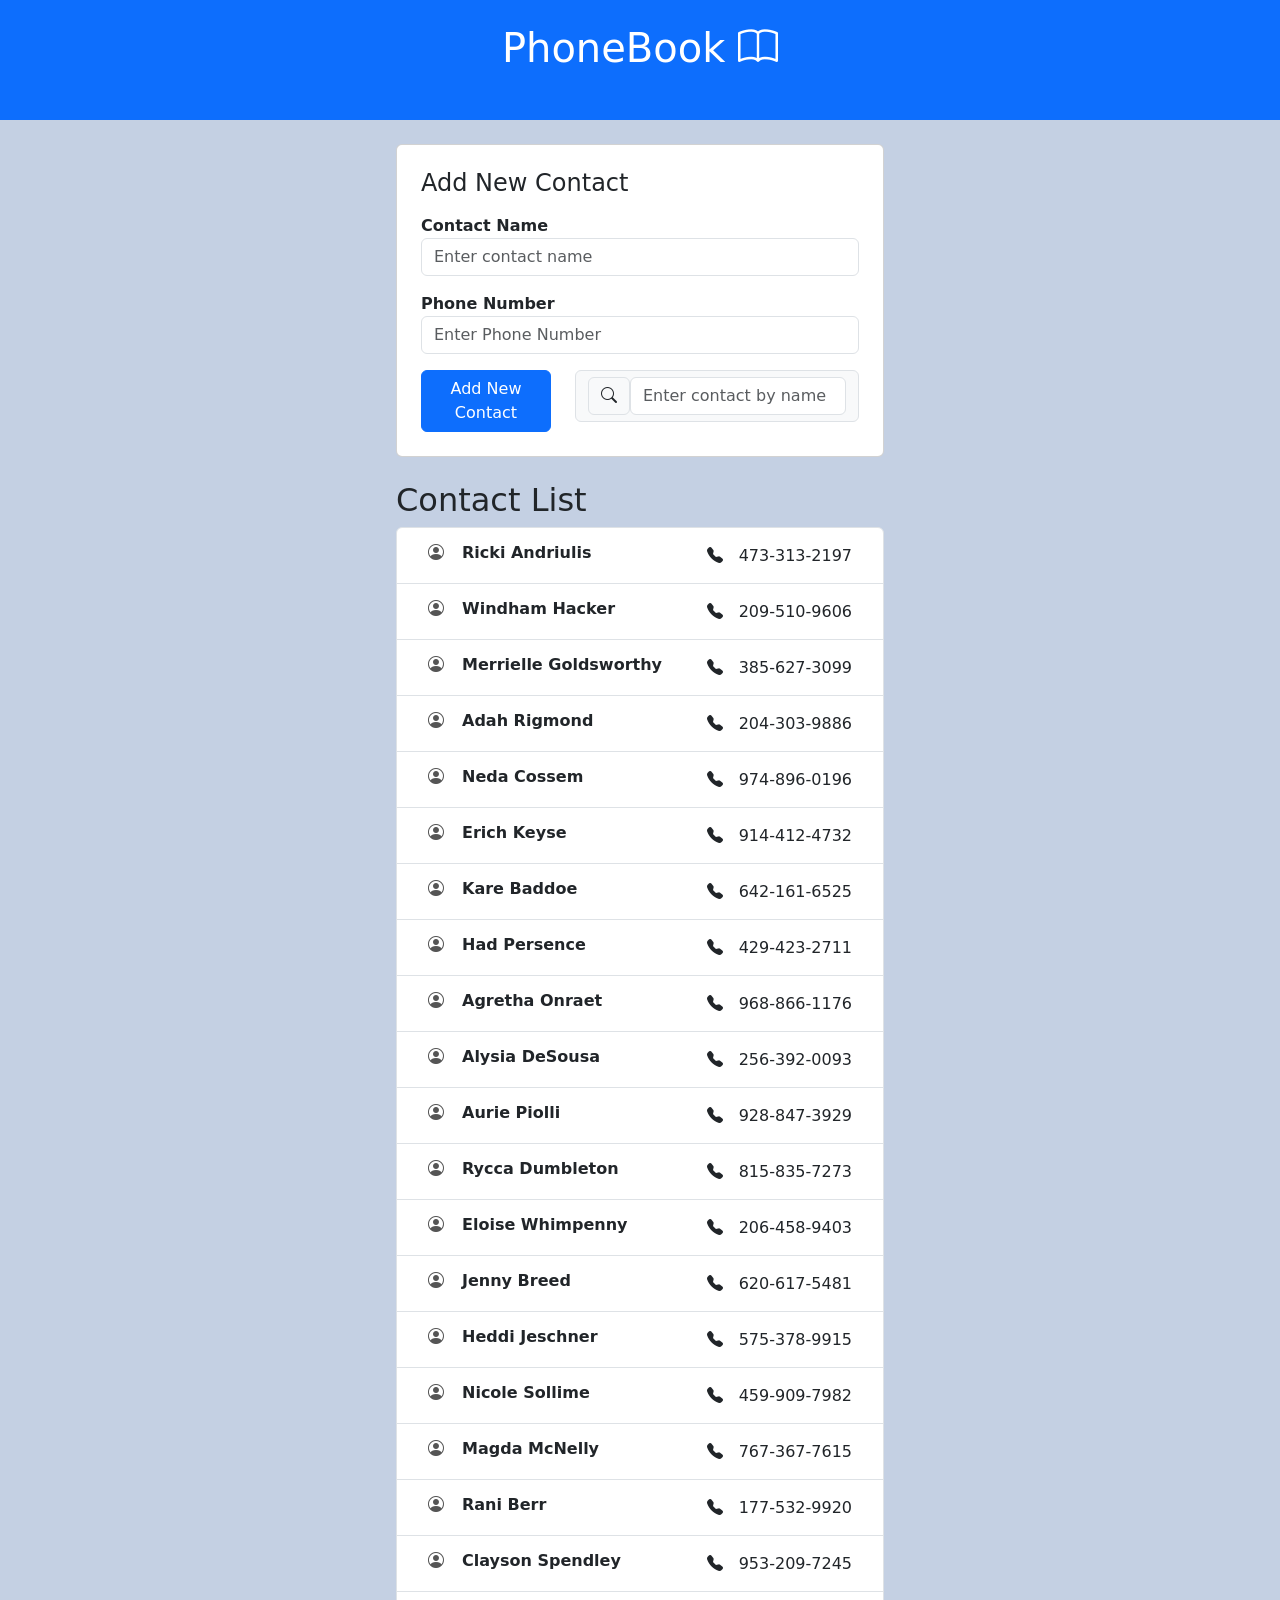
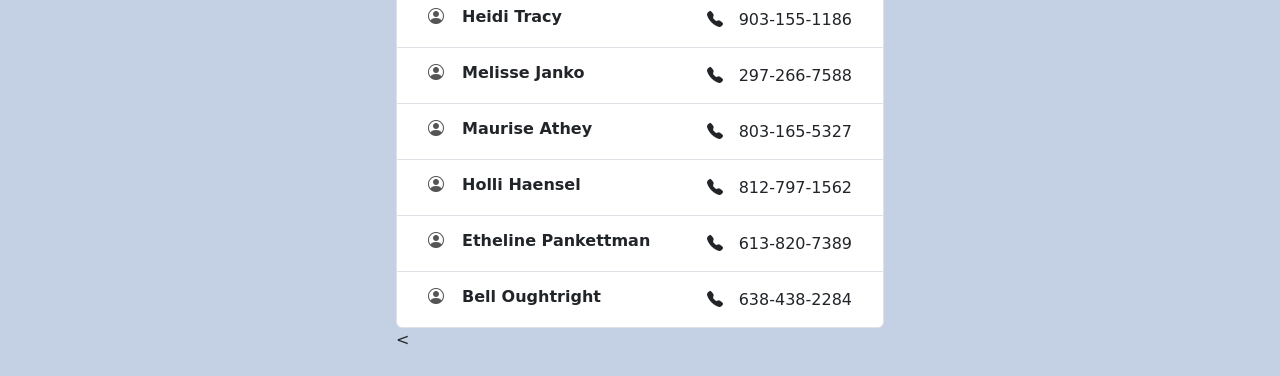
<file: index.html>
<!doctype html>
<html lang="en">
  <head>
    <meta charset="UTF-8" />
    <meta name="viewport" content="width=device-width, initial-scale=1.0" />
    <title>Phone Book</title>
    <link
      href="https://cdn.jsdelivr.net/npm/bootstrap@5.3.3/dist/css/bootstrap.min.css"
      rel="stylesheet"
    />
    <link
      rel="stylesheet"
      href="https://cdn.jsdelivr.net/npm/bootstrap-icons@1.11.3/font/bootstrap-icons.min.css"
    />
    <link rel="stylesheet" href="style.css" />
  </head>
  <body>
    <nav class="bg-primary text-white py-4">
      <h1 class="mb-4 text-center">
        PhoneBook
      <i class="bi bi-book"></i>
    </h1>
    </nav>
    <main class="container my-4">
      <section class="card p-4 mb-4">
        <h2 class="h4 mb-3">Add New Contact</h2>
        <!-- contact list form -->
        <form id="contactForm">
          <div class="mb-3">
            <label label="nameInput" class="form-label">Contact Name</label>
            <input
              type="text"
              id="nameInput"
              class="form-control"
              placeholder="Enter contact name"
              required
            />
          </div>
          <div class="mb-3">
            <label for="phoneInput" class="form-label">Phone Number</label>
            <input
              type="tel"
              id="phoneInput"
              class="form-control"
              placeholder="Enter Phone Number"
            />
          </div>
          <div class="row">
            <div class="col-md-4">
              <button type="button" id="addBtn" class="btn btn-primary">
            Add New Contact
              </button>
            </div>
            <div class="col-md-8">
                <div class="input-group-text">
                  <span class="input-group-text">
                  <i class="bi bi-search"></i></span>

                  <input
                    type="text"
                    id="searchInput"
                    class="form-control"
                    placeholder="Enter contact by name"
                  />
              </div>              
            </div>
          </div>
        </form>
      </section>
      <!-- search element -->
      <section class="mb-4">
      
      </section>
      <!-- Fetch Contacts List -->
    <h2>Contact List</h2>
        <ul id="contactsList" class="list-group"></ul>
        <p id="noContact" class="text-center mt-3 d-none">No Contacts Found</p>
      </section>  <section>
        <
    </main>
    <script src="https://cdn.jsdelivr.net/npm/bootstrap@5.3.3/dist/js/bootstrap.bundle.min.js"></script>
    <script src="script.js"></script>
  </body>
</html>
</file>
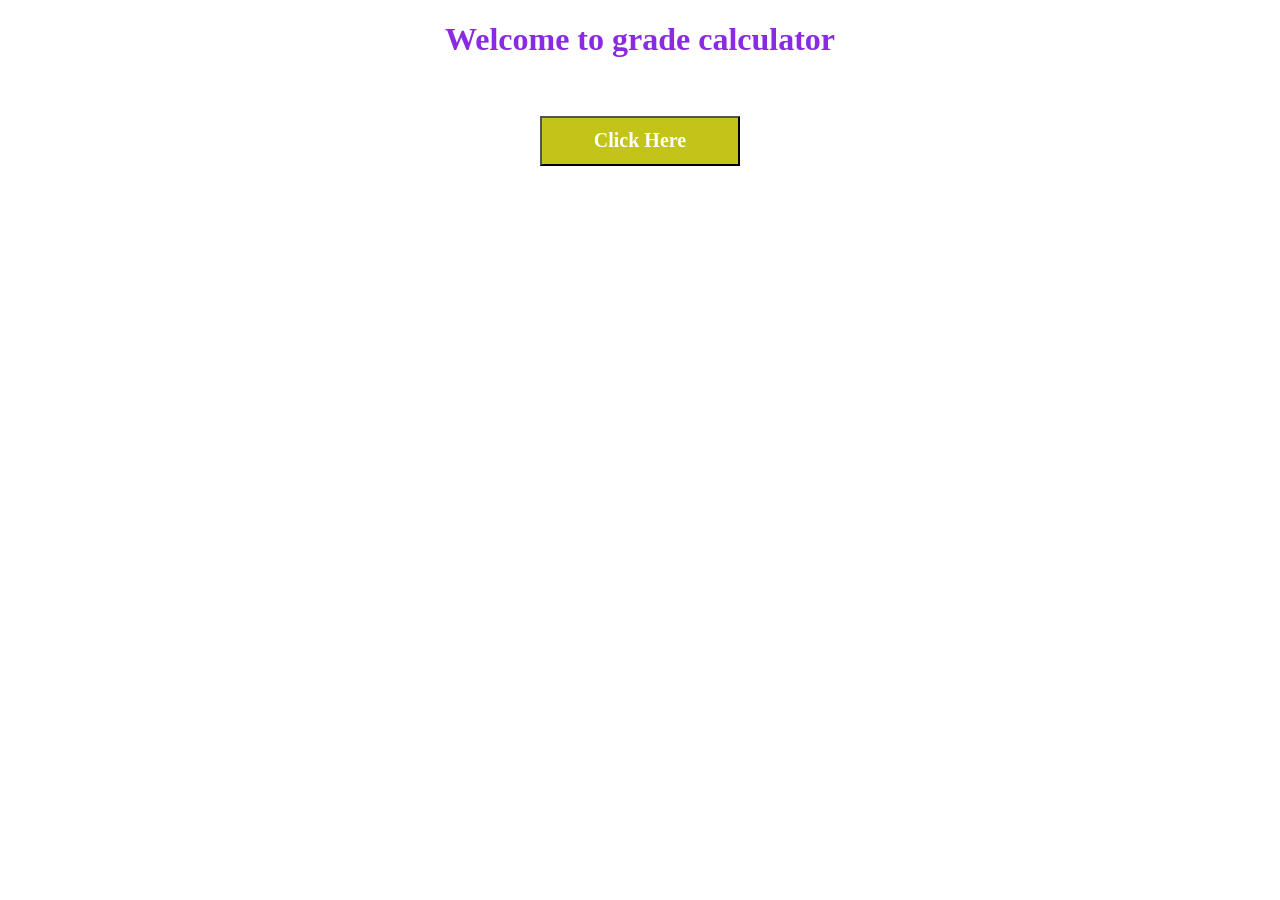
<file: A1-Gradecalculator/index.html>
<!doctype html>
<html lang="en">
  <head>
    <meta charset="UTF-8" />
    <meta name="viewport" content="width=device-width, initial-scale=1.0" />
    <title>JavaScript Assignment 1</title>

    <link rel="stylesheet" href="./css/acss1.css" />
  </head>
  <body>
    <h1>Welcome to grade calculator</h1>
    <br /><br />
    <div class="welcomebutton">
      <button onclick="welcomeNote()">Click Here</button>
    </div>

    <script src="./js/ajs1.js
    "></script>
  </body>
</html>
</file>
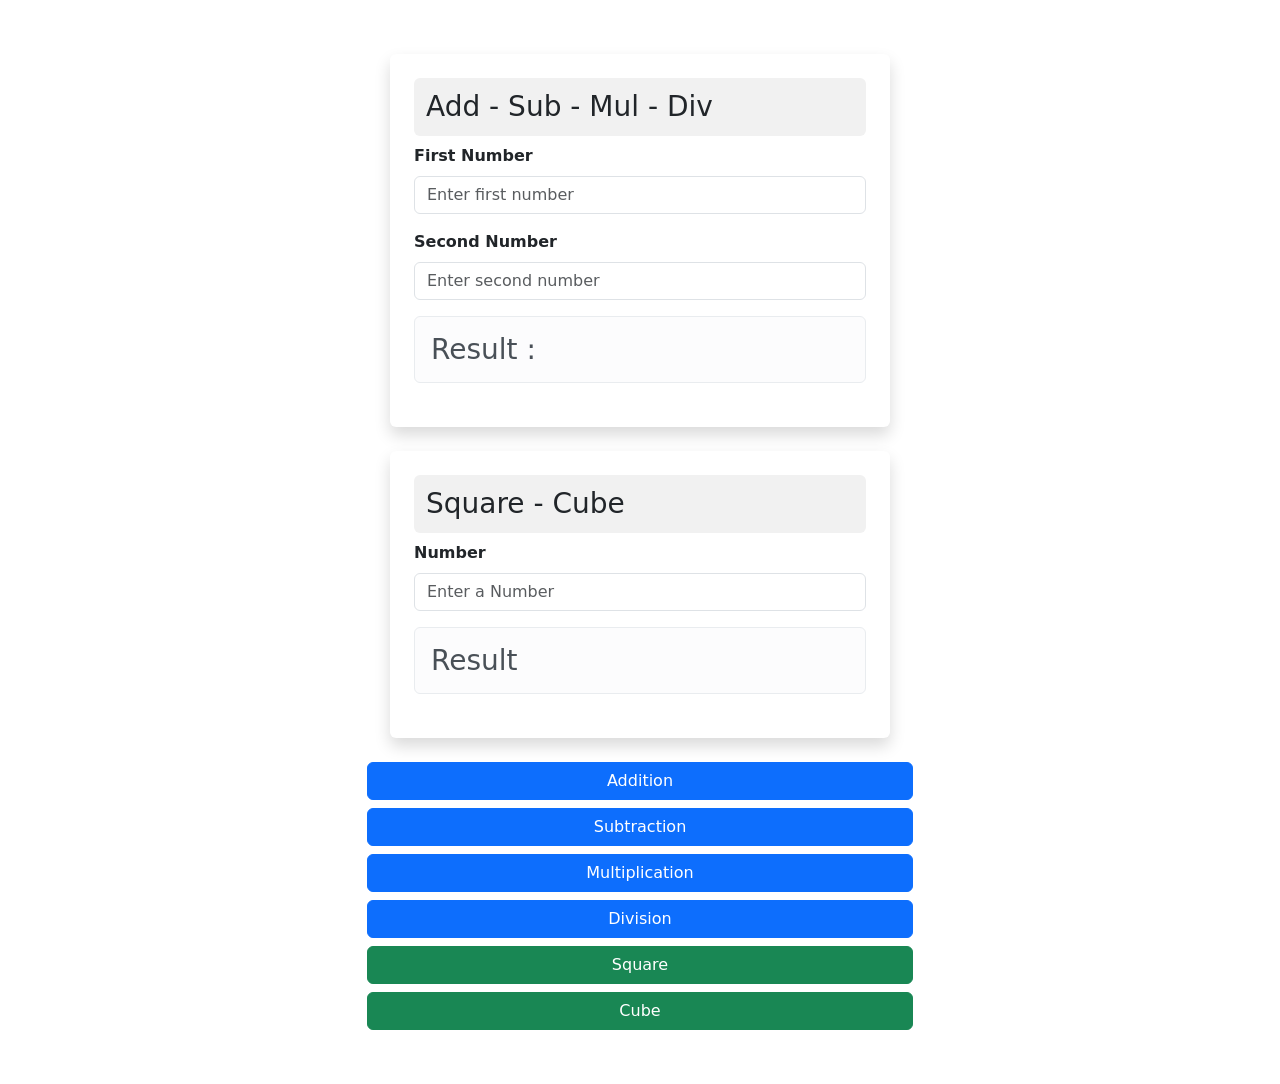
<file: A2-Calculator/index.html>
<!doctype html>
<html lang="en">
  <head>
    <meta charset="UTF-8" />
    <meta name="viewport" content="width=device-width, initial-scale=1.0" />
    <title>Task2-Calculator</title>
    <link rel="stylesheet" href="stylea2.css" />
    <link
      href="https://cdn.jsdelivr.net/npm/bootstrap@5.3.8/dist/css/bootstrap.min.css"
      rel="stylesheet"
    />
  </head>
  <body>
    <div class="container py-4">
      <div class="row justify-content-center">
        <div class="col-12 col-md-8 col-lg-6">
          <!-- First Form -->
          <form class="form1 bg-white p-4 rounded shadow mb-4" id="form1">
            <div class="mb-3">
              <h3>Add - Sub - Mul - Div</h3>
              <label for="fnumber" class="form-label"> First Number </label>

              <input
                type="number"
                id="fnumber"
                class="form-control"
                placeholder="Enter first number"
              />
            </div>

            <div class="mb-3">
              <label for="snumber" class="form-label"> Second Number </label>

              <input
                type="number"
                id="snumber"
                class="form-control"
                placeholder="Enter second number"
              />
            </div>

            <div>
              <h3 id="result" class="alert alert-light">Result :</h3>
            </div>
          </form>

          <!-- Square / Cube Form -->
          <form class="form2 bg-white p-4 rounded shadow mb-4" id="form2">
            <div class="mb-3">
              <h3>Square - Cube</h3>
              <label for="number" class="form-label"> Number </label>

              <input
                type="number"
                id="number"
                class="form-control"
                placeholder="Enter a Number"
              />
            </div>

            <div>
              <h3 id="res" class="alert alert-light">Result</h3>
            </div>
          </form>

          <!-- Buttons -->
          <div class="d-grid gap-2">
            <button type="button" onclick="add()" class="btn btn-primary">
              Addition
            </button>

            <button type="button" onclick="sub()" class="btn btn-primary">
              Subtraction
            </button>

            <button type="button" onclick="mul()" class="btn btn-primary">
              Multiplication
            </button>

            <button type="button" onclick="div()" class="btn btn-primary">
              Division
            </button>

            <button type="button" onclick="square()" class="btn btn-success">
              Square
            </button>

            <button type="button" onclick="cube()" class="btn btn-success">
              Cube
            </button>
          </div>
        </div>
      </div>
    </div>

    <!-- <div class="container">
      <h2 class="calculator">ARiTHMETIC CALCULATOR</h2>

      <form class="form1">
        <div>
          <label for="fnumber">First Number</label>
          <input type="number" id="fnumber" placeholder="Enter first number" />
        </div>
        <div>
          <label for="snumber">Second Number</label>
          <input type="number" id="snumber" placeholder="Enter second number" />
        </div>
        <div>
          <h3 id="result">Result :</h3>
        </div>
      </form>

      <section>
        <form class="form2">
          <div>
            <label for="number">Number</label>
            <input type="number" id="number" placeholder="Enter a Number" />
          </div>
          <div>
            <h3 id="res">Result</h3>
          </div>
        </form>
      </section>

      <section>
        <div class="buttons">
          <button type="button" onclick="add()">Addition</button>
        </div>
        <div>
          <button type="button" onclick="sub()">Subtraction</button>
        </div>
        <div>
          <button type="button" onclick="mul()">Multiplication</button>
        </div>
        <div>
          <button type="button" onclick="div()">Division</button>
        </div>
        <div>
          <button type="button" onclick="square()">Square</button>
        </div>
        <div>
          <button type="button" onclick="cube()">cube</button>
        </div>
      </section>
    </div> -->

    <script src="scripta2.js"></script>
    <script src="https://cdn.jsdelivr.net/npm/bootstrap@5.3.8/dist/js/bootstrap.bundle.min.js"></script>
  </body>
</html>
</file>
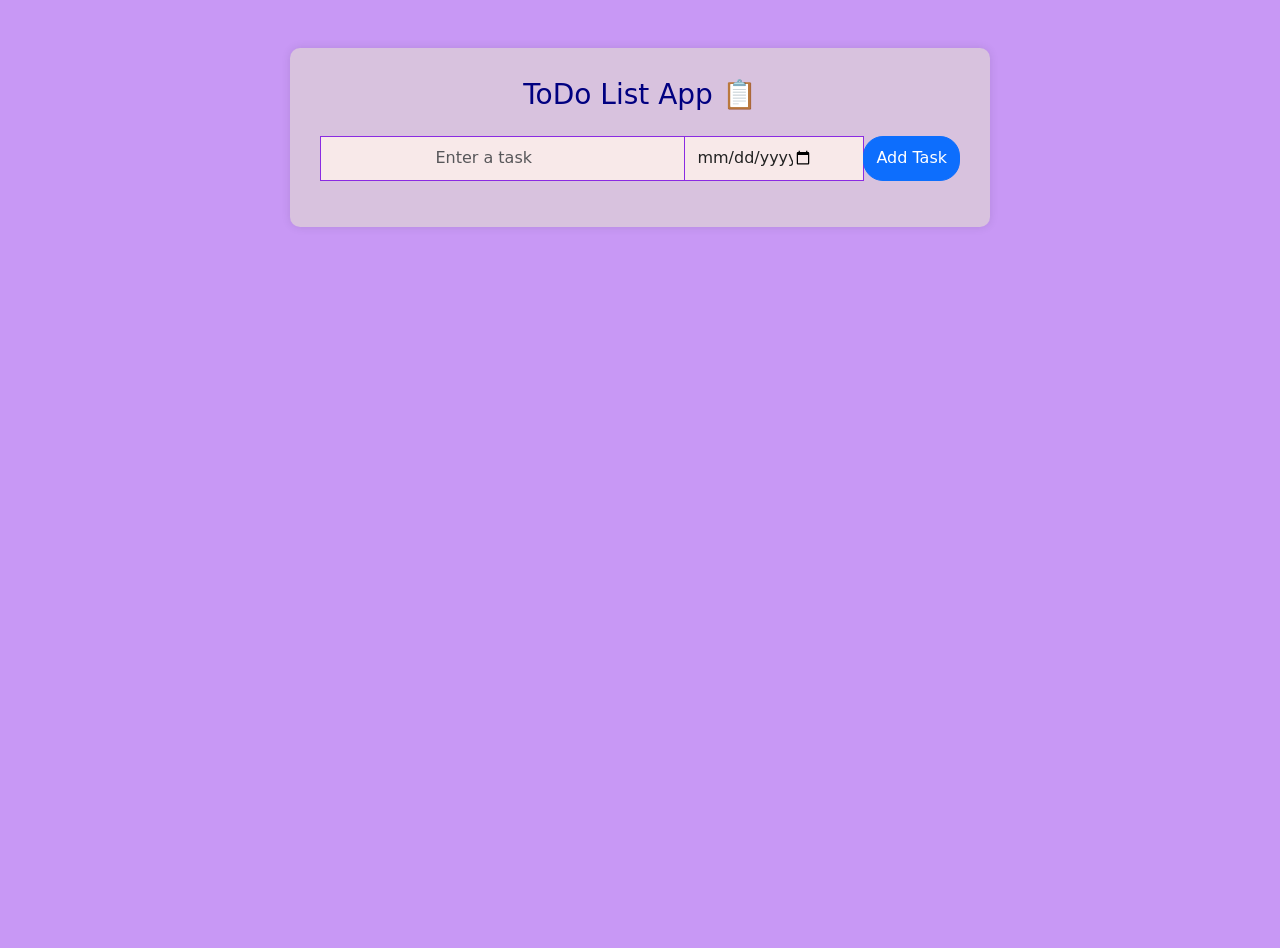
<file: A3-ToDoList/index.html>
<!doctype html>
<html lang="en">
  <head>
    <meta charset="UTF-8" />
    <meta name="viewport" content="width=device-width, initial-scale=1.0" />
    <title>TaskA3- To-Do-List</title>
    <link
      href="https://cdn.jsdelivr.net/npm/bootstrap@5.3.8/dist/css/bootstrap.min.css"
      rel="stylesheet"
    />
    <link
      rel="stylesheet"
      href="https://cdn.jsdelivr.net/npm/bootstrap-icons@1.11.3/font/bootstrap-icons.min.css"
    />
    <link rel="stylesheet" href="./cssTodo/csstodo.css" />
  </head>
  <body>
    <div class="container mt-5">
      <h3 class="text-center mb-4">ToDo List App 📋</h3>
      <!-- Add task form -->
      <form id="taskForm" class="task-form">
        <!-- <div class="row g-0"> -->
        <!-- input -->
        <div class="input-group">
          <input
            class="form-control"
            type="text"
            id="taskInput"
            placeholder="Enter a task"
          />
          <input type="date" id="taskDate" class="form-control" />
          <button class="btn btn-primary" id="addBtn" type="submit">
            Add Task
          </button>
        </div>
        <!-- </div> -->
      </form>

      <!--Task List  -->
      <ul id="taskList" class="taskLis list-group mt-3"></ul>
    </div>
    <script src="./jsTodo/script.js"></script>
    <script src="https://cdn.jsdelivr.net/npm/bootstrap@5.3.8/dist/js/bootstrap.bundle.min.js"></script>
  </body>
</html>
</file>
<file: style.css>
* {
  margin: 0;
  padding: 0;
  box-sizing: border-box;
}

body {
  background-color: #c4d0e3;
}
.container {
  width: 40%;
}
.contact-item {
  display: flex;
  justify-content: space-between;
  align-items: center;
  gap: 15px;
}
.contact-name {
  font-weight: 600;
  margin-bottom: 5px;
}
.phone-number {
  color: #555;
}
.phone-icon {
  color: 0d6efd;
  margin-right: 8px;
}
.user-icon {
  color: #555;
  margin-right: 8px;
}
.contactDetails {
  display: flex;
  justify-content: space-between;
  width: 100%;
  align-items: center;
  padding: 5px;
  margin: auto 10px;
}
.contact-name {
  display: flex;
  align-items: center;
  gap: 10px;
}
.contact-phone {
  display: flex;
  align-items: center;
  gap: 8px;
}
.form-label {
  display: inline;
  font-size: 16px;
  font-weight: 600;
}
@media (max-width: 576px) {
  .contact-item {
    flex-direction: column;
    align-items: flex-start;
  }
}
</file>
<file: A1-Gradecalculator/css/acss1.css>
h1 {
  color: blueviolet;
  font-weight: bold;
  display: flex;
  justify-content: center;
}

button {
  width: 200px;
  height: 50px;
  display: flex;
  justify-content: center;
  align-items: center;
  font-size: 20px;
  font-family: cursive;
  font-weight: bolder;
  background-color: rgb(194, 197, 24);
  color: white;
}
.welcomebutton {
  display: flex;
  justify-content: center;
}
</file>
<file: A2-Calculator/stylea2.css>
* {
  box-sizing: border-box;
}
body {
  margin: 0;
  padding: 30px 15px;
  font-family: Arial, Helvetica, sans-serif;
  background-color: #f4f4f4;
}
.form1,
.form2 {
  width: 100%;
  max-width: 500px;
  margin: 0 auto 20px;
  padding: 25px;
  background-color: white;
  border-radius: 10px;
  box-shadow: 0 2px 10px rgba(0, 0, 0, 0.1);
}

.form1 div,
.form2 div {
  margin-bottom: 20px;
}

label {
  display: block;
  margin-bottom: 8px;
  font-weight: bold;
}

input {
  width: 100%;
  padding: 12px;
  font-size: 16px;
  border: 1px solid #ccc;
  border-radius: 6px;
}

input:focus {
  outline: none;
  border-color: #007bff;
}

h3 {
  margin: 0;
  padding: 12px;
  background-color: #f1f1f1;
  border-radius: 6px;
}

.buttons {
  margin-top: 10px;
}

section:last-child {
  width: 100%;
  max-width: 500px;
  margin: 0 auto;
}

section:last-child > div {
  margin-bottom: 10px;
}

button {
  width: 100%;
  padding: 12px;
  font-size: 16px;
  border: none;
  border-radius: 6px;
  cursor: pointer;
  background-color: #007bff;
  color: white;
}

button:hover {
  opacity: 0.9;
}

/* Mobile */
@media (max-width: 600px) {
  body {
    padding: 15px 10px;
  }

  .form1,
  .form2 {
    padding: 18px;
  }
  .form2 {
    display: none;
  }

  input,
  button {
    font-size: 15px;
  }
}
</file>
<file: A3-ToDoList/cssTodo/csstodo.css>
* {
  padding: 0;
  margin: 0;
  box-sizing: border-box;
}

body {
  /* background-color: #f4f6f8; */
  background-color: rgb(200, 152, 245);
  min-height: 100vh;
}
.container {
  max-width: 700px;
  margin: 60px auto;
  background-color: rgb(216, 194, 222);
  padding: 30px;
  border-radius: 10px;
  box-shadow: 0 0 10px rgba(0, 0, 0, 0.1);
}
h3 {
  color: navy;
}
.input-group {
  display: flex;
  width: 100%;
}
#taskForm {
  width: 100%;
}

.form-control:hover,
.form-control:focus {
  background-color: lightblue;
  color: navy;
  font-weight: bold;
}
.form-control {
  text-align: center;
  background: rgb(248, 233, 233);
  border-color: blueviolet;
  border-radius: 0 20px 20px 0;
  padding-right: 50px;
}

#addBtn {
  height: 45px;
  min-height: 30px;
  border-radius: 20px;
  /* margin-left: -20px; */
}
/* task list */
#taskList {
  width: 100%;
  max-width: 700px;
  margin: 15px auto 0;
  row-gap: 10px;
  border-radius: 10px;
}
/* Individual group */
.list-group-item {
  /* width: 100%; */
  background: rgb(248, 233, 233);
  display: flex;
  align-items: center;
  gap: 10px;
  min-height: 50px;
  padding: 10px 12px;
  border-radius: 10px;
}
/* left side checkbox */
.taskContent {
  display: flex;
  align-items: center;
  gap: 10px;
  flex: 1;
  min-width: 0;
  color: navy;
  font-weight: bold;
}
.taskText {
  overflow: hidden;
  text-overflow: ellipsis;
  white-space: nowrap;
}
#taskDate {
  flex: 0 0 180px;
  text-align: center;
  white-space: nowrap;
  color: #222;
}
.task-checkbox {
  flex-shrink: 0;
  margin-top: 4px;
}
/* right side buttons */
.taskAction {
  display: flex;
  align-items: center;
  justify-content: flex-end;
  flex: 0 0 70px;
  width: 70px;
}
.edit-btn,
.delete-btn {
  cursor: pointer;
  margin-left: 8px;
  font-size: 18px;
  padding: 4px;
  border: none;
  background: none;
}

.edit-btn .bi,
.delete-btn .bi {
  fill: antiquewhite;
  color: navy;
  font-weight: bold;
}

#ErrorMsg {
  color: red;
  margin: 30px auto;
  padding: 20px 12px;
}
@media (max-width: 576px) {
  .container {
    width: 95%;
    margin: 30px auto;
    padding: 20px 12px;
  }
  h3 {
    font-size: 22px;
    margin-bottom: 20px !important;
  }

  /* #taskInput {
    height: 45px;
    flex: 1;
    min-width: 0;
    border-radius: 20px 0 0 20px;
    background: rgb(248, 233, 233);
    border-color: blueviolet;
    font-size: 14px;
  }
  #taskDate {
    height: 45px;
    flex: 0 0 140px;
    background: rgb(248, 233, 233);
    border-color: blueviolet;
    border-radius: 0 20px 20px 0;
  }

  #taskInput:hover,
  #taskInput:focus,
  #taskDate:hover,
  #taskDate:focus {
    background-color: lightblue;
    color: navy;
    font-weight: bold;
  } */

  #addBtn {
    height: 45ps;
    flex: 0 0 90px;
    border-radius: 0 20px 20px 0;
  }
  .list-group-item {
    padding: 9ps 8px;
    gap: 5px;
  }
  .taskContent {
    gap: 8px;
  }
  .taskText {
    font-size: 14px;
  }
  .edit-btn,
  .delete-btn {
    margin-left: 3px;
    padding: 3px;
    font-size: 16px;
  }
}

@media (max-width: 350px) {
  .container {
    width: 80%;
    padding: 15px 8px;
  }
  #addBtn {
    min-width: 70px;
    font-size: 13px;
  }
  .taskText {
    font-size: 13px;
  }
  .edit-btn,
  .delete-btn {
    font-size: 15px;
  }
}
</file>
